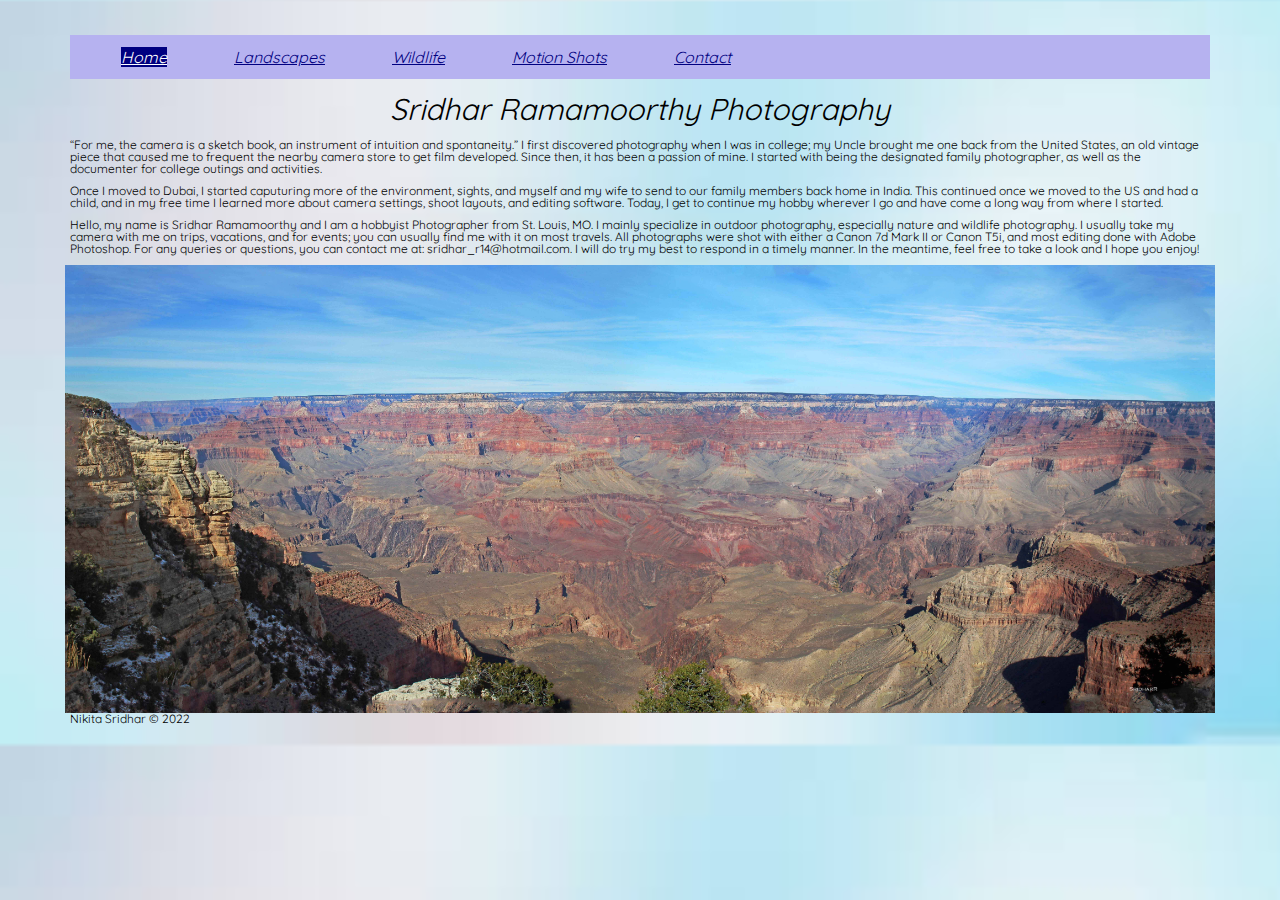
<file: index.html>
<!DOCTYPE html>
	<!-- You do not need to make any changes to this file, but
	you should still review the tags to make sure that you
	are familiar with them. -->

<html lang="en">
<!-- All of the meta data for the page belongs in the header tag -->
<head>
	<!-- Global site tag (gtag.js) - Google Analytics -->
	<script async src="https://www.googletagmanager.com/gtag/js?id=G-3K1FR7B7LJ"></script>
	<script>
	window.dataLayer = window.dataLayer || [];
	function gtag(){dataLayer.push(arguments);}
	gtag('js', new Date());

	gtag('config', 'G-3K1FR7B7LJ');
	</script>
	<meta charset="UTF-8">
	<meta name="viewport" content="width=device-width, initial-scale=1.0">
	<!-- Link to the favicon image -->
	<link rel="icon" href="images/favicon.ico">
	<!-- Link to the reset file -->
	<link rel="stylesheet" href="css/html5reset.css">
	<!-- Link to the stylesheet -->
	<link rel="stylesheet" href="css/style.css">
	<link href='https://fonts.googleapis.com/css?family=Quicksand' rel='stylesheet'>    
	<title>Home</title>
</head>

<!-- All of the visible code in the page belongs in the body tag -->
<body class="bg">
	<!-- Header is a sematic tag page that aids readability -->
	<header>
		<a class=skip href="#main">Skip to content</a>
		<!-- Nav is a sematic tag page that aids accessibility -->
		<nav>
			<ul>
				<!-- Since I am on the index file I added class = action to the link to index. -->
				<li class="active"><a href = "index.html" class="current">Home</a></li>
				<li><a href = "landscapes.html">Landscapes</a></li>
				<li><a href = "wildlife.html">Wildlife</a></li>
				<li><a href = "motionshots.html">Motion Shots</a></li>
				<li><a href = "contact.html">Contact</a></li>
			</ul>
		</nav>
		<!-- The h1 is a semantic tag that aids accessibility -->
		<h1 id="main">Sridhar Ramamoorthy Photography</h1>
	</header>

	<!-- Every page should have a main tag for accessibility -->
	<main>
		<!-- Make sure your anchor tags have a link (href) and a clickable component -->
		<p>
			“For me, the camera is a sketch book, an instrument of intuition and spontaneity.” I first discovered photography when I 
			was in college; my Uncle brought me one back from the United States, an old vintage piece that caused me to frequent the 
			nearby camera store to get film developed. Since then, it has been a passion of mine. I started with being the designated
			family photographer, as well as the documenter for college outings and activities. 
		</p>
		<p>
			Once I moved to Dubai, I started caputuring
			more of the environment, sights, and myself and my wife to send to our family members back home in India. This continued once
			we moved to the US and had a child, and in my free time I learned more about camera settings, shoot layouts, and editing software.
			Today, I get to continue my hobby wherever I go and have come a long way from where I started.
		</p>
		<p>Hello, my name is Sridhar Ramamoorthy and I am a hobbyist Photographer from St. Louis, MO. I mainly specialize in outdoor photography, 
			especially nature and wildlife photography. I usually take my camera with me on trips, vacations, and for events; you can usually find me 
			with it on most travels. All photographs were shot with either a Canon 7d Mark II or Canon T5i, and most editing done with Adobe Photoshop. 
			For any queries or questions, you can contact me at: sridhar_r14@hotmail.com. I will do try my best to respond in a timely manner.
			In the meantime, feel free to take a look and I hope you enjoy! 
		</p> 

		<img src = "images/landscape-1.jpg" alt="Grand Canyon" width="1000"/>
	</main>

	<!-- Footer is a sematic tag page that aids readability -->
	<footer>
		<p>Nikita Sridhar &copy; 2022</p>
	</footer>
</body>
</html>
</file>
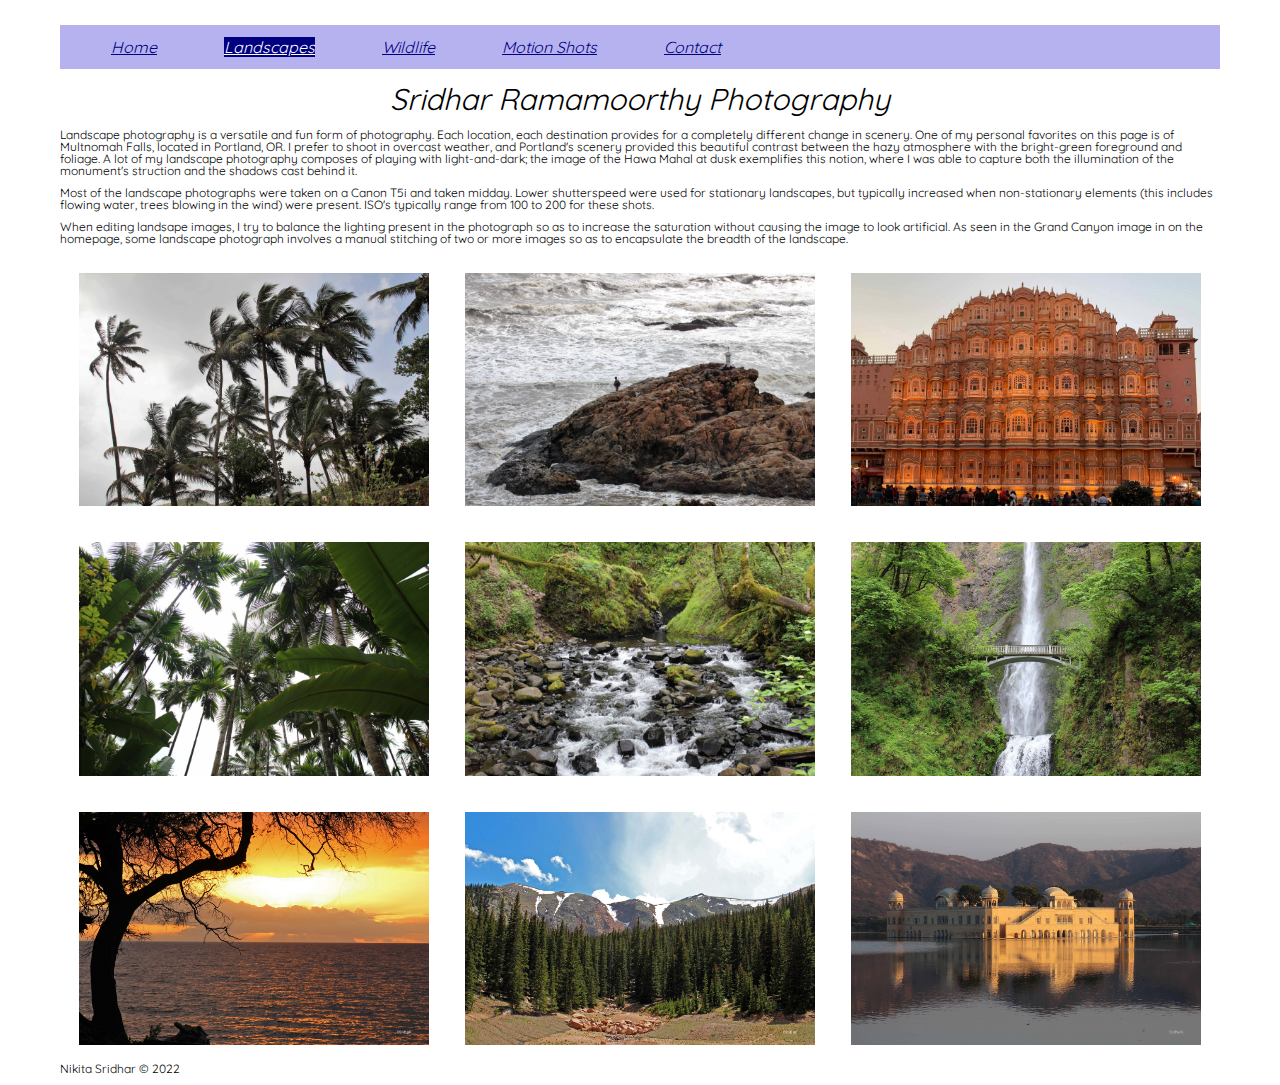
<file: landscapes.html>
<!DOCTYPE html>
	<!-- You do not need to make any changes to this file, but
	you should still review the tags to make sure that you
	are familiar with them. -->

<html lang="en">
<!-- All of the meta data for the page belongs in the header tag -->
<head>
        <!-- Global site tag (gtag.js) - Google Analytics -->
    <script async src="https://www.googletagmanager.com/gtag/js?id=G-3K1FR7B7LJ"></script>
    <script>
    window.dataLayer = window.dataLayer || [];
    function gtag(){dataLayer.push(arguments);}
    gtag('js', new Date());

    gtag('config', 'G-3K1FR7B7LJ');
    </script>
	<meta charset="UTF-8">
	<meta name="viewport" content="width=device-width, initial-scale=1.0">
	<!-- Link to the favicon image -->
	<link rel="icon" href="images/favicon.ico">
	<!-- Link to the reset file -->
	<link rel="stylesheet" href="css/html5reset.css">
	<!-- Link to the stylesheet -->
	<link rel="stylesheet" href="css/style.css">
    <link href='https://fonts.googleapis.com/css?family=Quicksand' rel='stylesheet'> 
	<title>Landscapes</title>
</head>

<!-- All of the visible code in the page belongs in the body tag -->
<body>
	<!-- Header is a sematic tag page that aids readability -->
	<header>
        <a class=skip href="#main">Skip to content</a>
		<!-- Nav is a sematic tag page that aids accessibility -->
		<nav>
			<ul> 
				<!-- Since I am on the index file I added class = action to the link to index. -->
				<li><a href = "index.html" >Home</a></li>
				<li class="active"><a href = "landscapes.html" class="current">Landscapes</a></li>
				<li><a href = "wildlife.html">Wildlife</a></li>
				<li><a href = "motionshots.html">Motion Shots</a></li>
                <li><a href = "contact.html">Contact</a></li>
			</ul>
		</nav>
		<!-- The h1 is a semantic tag that aids accessibility -->
		<h1 id="main">Sridhar Ramamoorthy Photography</h1>
	</header>

	<!-- Every page should have a main tag for accessibility -->
	<main>
		<!-- Make sure your anchor tags have a link (href) and a clickable component -->
        <p>Landscape photography is a versatile and fun form of photography. Each location, each destination 
            provides for a completely different change in scenery. One of my personal favorites on this page is
            of Multnomah Falls, located in Portland, OR. I prefer to shoot in overcast weather, and Portland's
            scenery provided this beautiful contrast between the hazy atmosphere with the bright-green foreground
            and foliage. A lot of my landscape photography composes of playing with light-and-dark; the image of
            the Hawa Mahal at dusk exemplifies this notion, where I was able to capture both the illumination of 
            the monument's struction and the shadows cast behind it.
        </p>
        <p>Most of the landscape photographs were taken on a Canon T5i and taken
            midday. Lower shutterspeed were used for stationary landscapes, but typically
            increased when non-stationary elements (this includes flowing water, trees blowing in the wind)
            were present. ISO's typically range from 100 to 200 for these shots. 
        </p>
        <p>
            When editing landsape images, I try to balance the lighting present in the photograph so as to increase the saturation without
            causing the image to look artificial. As seen in the Grand Canyon image in on the homepage, some
            landscape photograph involves a manual stitching of two or more images so as to encapsulate the breadth
            of the landscape.    
        </p>


        <div class="containerFlex">
            <img src = "images/landscape-2.jpg" alt="Palm trees blowing in the wind"/>
            <!-- <div class="overlay"> -->
                <!-- <div class="text">Goa, India [Canon EOS REBEL T5i, 1/400 sec. f/10, ISO 100]</div> -->

        

            <img src = "images/landscape-3.jpg" alt="Seaside overlook"/>
            <!-- <div class="overlay"> -->
                <!-- <div class="flex-text">Colorado, USA [Canon T5i, 1/100 sec, f/11 ISO 100]</div> -->
           
        
        
            <img src = "images/landscape-4.jpg" alt="Hawa Mahal in Jaipur, India at night"/>
            <!-- <div class="overlay"> -->
                <!-- <div class="text">Hawa Mahal, Jaipur, India [iPhoneXR, 1/100 sec. f/1.8]</div> -->
            
  
            <img src = "images/landscape-5.jpg" alt="Looking up at crowding palm trees"/>
            <!-- <div class="overlay"> -->
                <!-- <div class="text">Goa, India [Canon EOS REBEL T5i, 1/125 sec. f16, ISO 160]</div> -->
  
    
            <img src = "images/landscape-6.jpg" alt="Water flowing over stones"/>
            <!-- <div class="overlay"> -->
                <!-- <div class="text">Columbia River, Portland [Canon T5i, 1/60 sec, f/8, ISO 640]</div> -->
    
            <img src = "images/landscape-7.jpg" alt="Waterfall behind a bridge in Portland, OR"/>
            <!-- <div class="overlay"> -->
                <!-- <div class="text">Multnomah Falls, Portland [Canon T5i, 1/320 sec, f/4, ISO 200]</div> -->
 
            <img src = "images/landscape-8.jpg" alt="Sunset behind a tree in Hawaii"/>
            <!-- <div class="overlay"> -->
                <!-- <div class="text">Kaanapali Beach, Maui, HI [Canon T5i, 1/320 sec, f/8, ISO 100]</div> -->
  
            <img src = "images/landscape-9.jpg" alt="Mountainview near Pikes Peak, CO"/>
            <!-- <div class="overlay"> -->
                <!-- <div class="text">Pikes Peak, CO [Canon T5i, 1/160 sec, f/10, ISO 100]</div> -->
 
            <img src = "images/landscape-10.jpg" alt="Jal Mahal in Jaipur, India surrounded by water"/>
            <!-- <div class="overlay"> -->
                <!-- <div class="text">Jal Mahal, Jaipur, India [Canon T5i, 1/125 sec, f/7, ISO 100]</div> -->
        </div>
  
	</main>

	<!-- Footer is a sematic tag page that aids readability -->
	<footer>
		<p>Nikita Sridhar &copy; 2022</p>
	</footer>
</body>
</html>
</file>
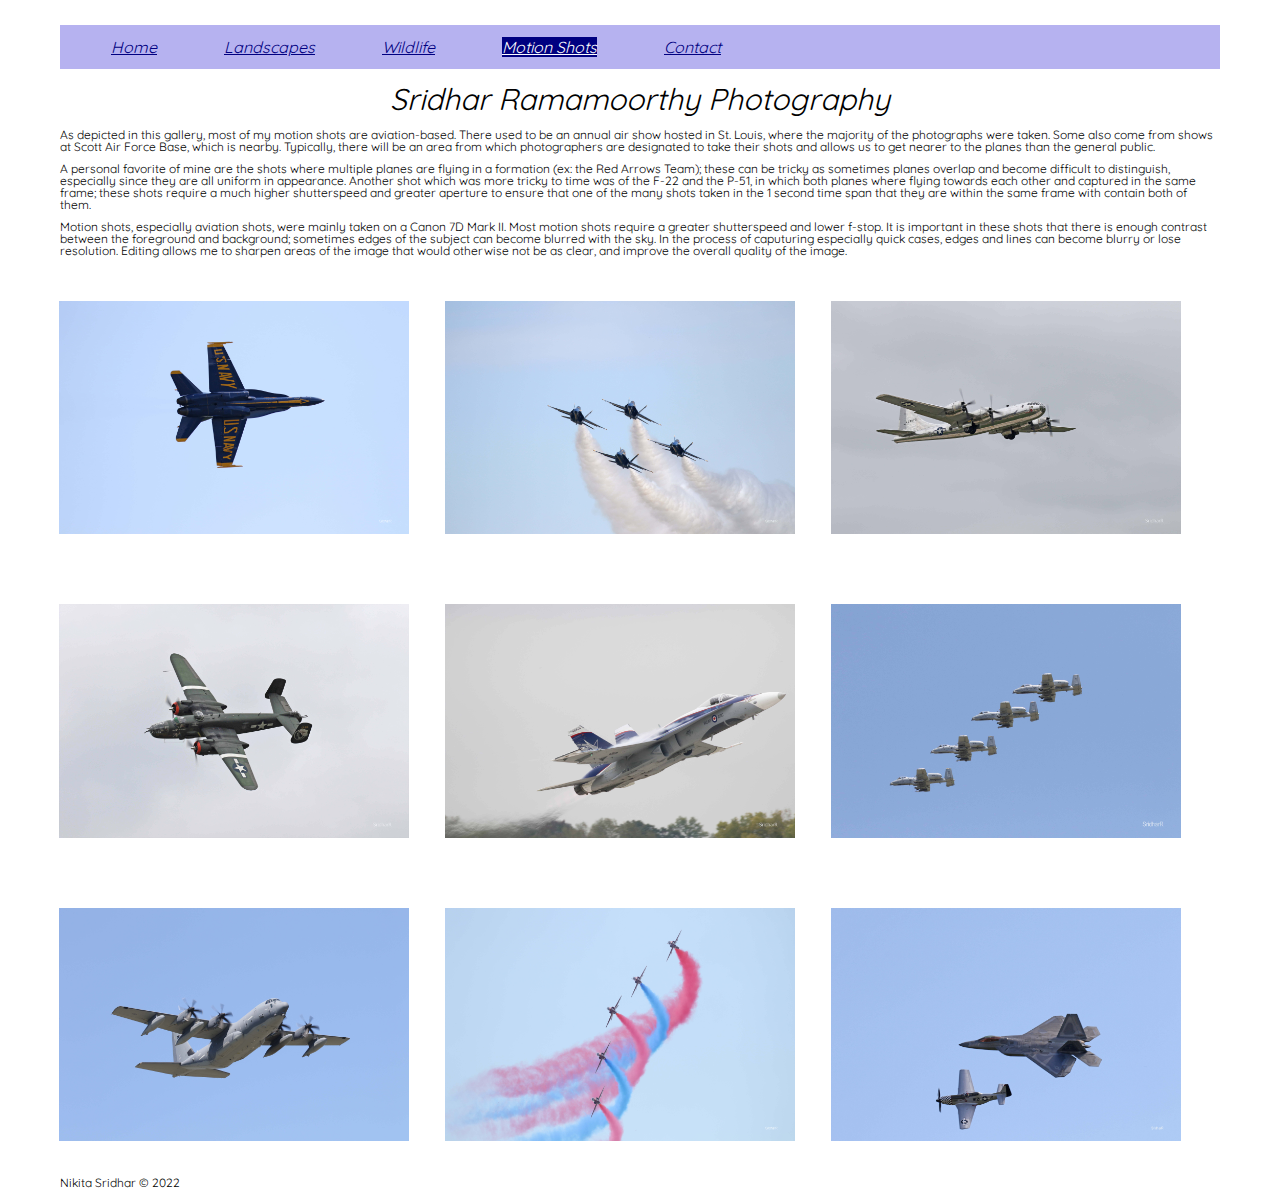
<file: motionshots.html>
<!DOCTYPE html>
	<!-- You do not need to make any changes to this file, but
	you should still review the tags to make sure that you
	are familiar with them. -->

<html lang="en">
<!-- All of the meta data for the page belongs in the header tag -->
    <head>
        <!-- Global site tag (gtag.js) - Google Analytics -->
    <script async src="https://www.googletagmanager.com/gtag/js?id=G-3K1FR7B7LJ"></script>
    <script>
    window.dataLayer = window.dataLayer || [];
    function gtag(){dataLayer.push(arguments);}
    gtag('js', new Date());

    gtag('config', 'G-3K1FR7B7LJ');
    </script>
	<meta charset="UTF-8">
	<meta name="viewport" content="width=device-width, initial-scale=1.0">
	<!-- Link to the favicon image -->
	<link rel="icon" href="images/favicon.ico">
	<!-- Link to the reset file -->
	<link rel="stylesheet" href="css/html5reset.css">
	<!-- Link to the stylesheet -->
	<link rel="stylesheet" href="css/style.css">
    <link href='https://fonts.googleapis.com/css?family=Quicksand' rel='stylesheet'> 
	<title>Motion Shots</title>
</head>

<!-- All of the visible code in the page belongs in the body tag -->
<body>
	<!-- Header is a sematic tag page that aids readability -->
	<header>
        <a class=skip href="#main">Skip to content</a>
		<!-- Nav is a sematic tag page that aids accessibility -->
		<nav>
			<ul>
				<!-- Since I am on the index file I added class = action to the link to index. -->
				<li><a href = "index.html">Home</a></li>
				<li><a href = "landscapes.html">Landscapes</a></li>
				<li><a href = "wildlife.html">Wildlife</a></li>
				<li class="active"><a href = "motionshots.html" class="current">Motion Shots</a></li>
                <li><a href = "contact.html">Contact</a></li>
			</ul>
		</nav>
		<!-- The h1 is a semantic tag that aids accessibility -->
		<h1 id="main">Sridhar Ramamoorthy Photography</h1>
	</header>

	<!-- Every page should have a main tag for accessibility -->
	<main>
		<!-- Make sure your anchor tags have a link (href) and a clickable component -->
        <p>As depicted in this gallery, most of my motion shots are aviation-based. There used to be an annual air show hosted
            in St. Louis, where the majority of the photographs were taken. Some also come from shows at Scott Air Force Base,
            which is nearby. Typically, there will be an area from which photographers are designated to take their shots and 
            allows us to get nearer to the planes than the general public. 
        </p>
        <p>A personal favorite of mine are the shots where multiple
            planes are flying in a formation (ex: the Red Arrows Team); these can be tricky as sometimes planes overlap and become difficult 
            to distinguish, especially since they are all uniform in appearance. Another shot which was more tricky to time was of the 
            F-22 and the P-51, in which both planes where flying towards each other and captured in the same frame; these shots require
            a much higher shutterspeed and greater aperture to ensure that one of the many shots taken in the 1 second time span that
            they are within the same frame with contain both of them.
        </p>
        <p>Motion shots, especially aviation shots, were mainly taken on a Canon 7D Mark II. Most motion shots require a greater
            shutterspeed and lower f-stop. It is important in these shots that there is enough contrast between the foreground and
            background; sometimes edges of the subject can become blurred with the sky. In the process of caputuring especially quick
            cases, edges and lines can become blurry or lose resolution. Editing allows me to sharpen areas of the image that would
            otherwise not be as clear, and improve the overall quality of the image.
        </p>

        <div class="container">
            <img src = "images/motion-1.jpg" alt="Side view of Navy Blue airplane in sky"/>
            <div class="overlay">
                <div class="text">Navy Blue Angels, St.Louis Air Show [Canon 7D Mark II, 1/2000 sec. f/5, ISO 250]</div>
            </div>
        </div>
        <div class="container">
            <img src = "images/motion-2.jpg" alt="4 airplanes flying in a diamond"/>
            <div class="overlay">
                <div class="text">Navy Blue Angels formation, St. Louis Air Show [Canon 7D Mark II, 1/2000 sec, f/5.6 ISO 250]</div>
            </div>
        </div>
        <div class="container">
            <img src = "images/motion-3.jpg" alt="Isometric view of airplane flying"/>
            <div class="overlay">
                <div class="text">Hercules C-130 (Fat Albert) Blue Angels transport, St Louis Air Show [Canon &D Mark II, 1/320 sec, f/7.1, ISO 100]</div>
            </div>
        </div>
        <div class="container">
            <img src = "images/motion-4.jpg" alt="Olive green airplane flying"/>
            <div class="overlay">
                <div class="text">US Airforce B-25, St. Louis Air Show [Canon 7D Mark II, 1/250 sec, f/6.3 ISO 125]</div>
            </div>
        </div>
        <div class="container">
            <img src = "images/motion-5.jpg" alt="White airplane taking off"/>
            <div class="overlay">
                <div class="text">Canada NORAD F-18 fighter, St. Louis Air Show [Canon 7D Mark II, 1/1000 sec, f/5.6, ISO 1000]</div>
            </div>
        </div>
        <div class="container">
            <img src = "images/motion-6.jpg" alt="4 airplanes flying in a diagonal side view"/>
            <div class="overlay">
                <div class="text">A-10 Warthog, Whiteman AFB Air Show  [Canon 7D Mark II, 1/2000 sec, f/11, ISO 1250]</div>
            </div>
        </div>
        <div class="container">
            <img src = "images/motion-7.jpg" alt="Airplane with four rotors flying"/>
            <div class="overlay">
                <div class="text"> Hercules C-130 (Fat Albert) Blue Angels transport, St Louis Air Show [Canon &D Mark II, 1/320 sec, f/7.1, ISO 100]</div>
            </div>
        </div>
        <div class="container">
            <img src = "images/motion-8.jpg" alt="4 airplanes turning with blue and pink smoke trailing"/>
            <div class="overlay">
                <div class="text">UK RAF Red Arrows team, St. Louis Air Show {Canon 7D Mark II, 1/2000 sec, f/5 ISO 200]</div>
            </div>
        </div>
        <div class="container">
            <img src = "images/motion-9.jpg" alt="Two different planes flying next to each other"/>
            <div class="overlay">
                <div class="text">USAF F-22 Raptor & P-51 Mustang Heritage flight , St. Louis Air Show [Canon 7D Mark II, 1/250 sec, f/10, ISO 100]</div>
            </div>
        </div>
	</main>

	<!-- Footer is a sematic tag page that aids readability -->
	<footer>
		<p>Nikita Sridhar &copy; 2022</p>
	</footer>
</body>
</html>
</file>
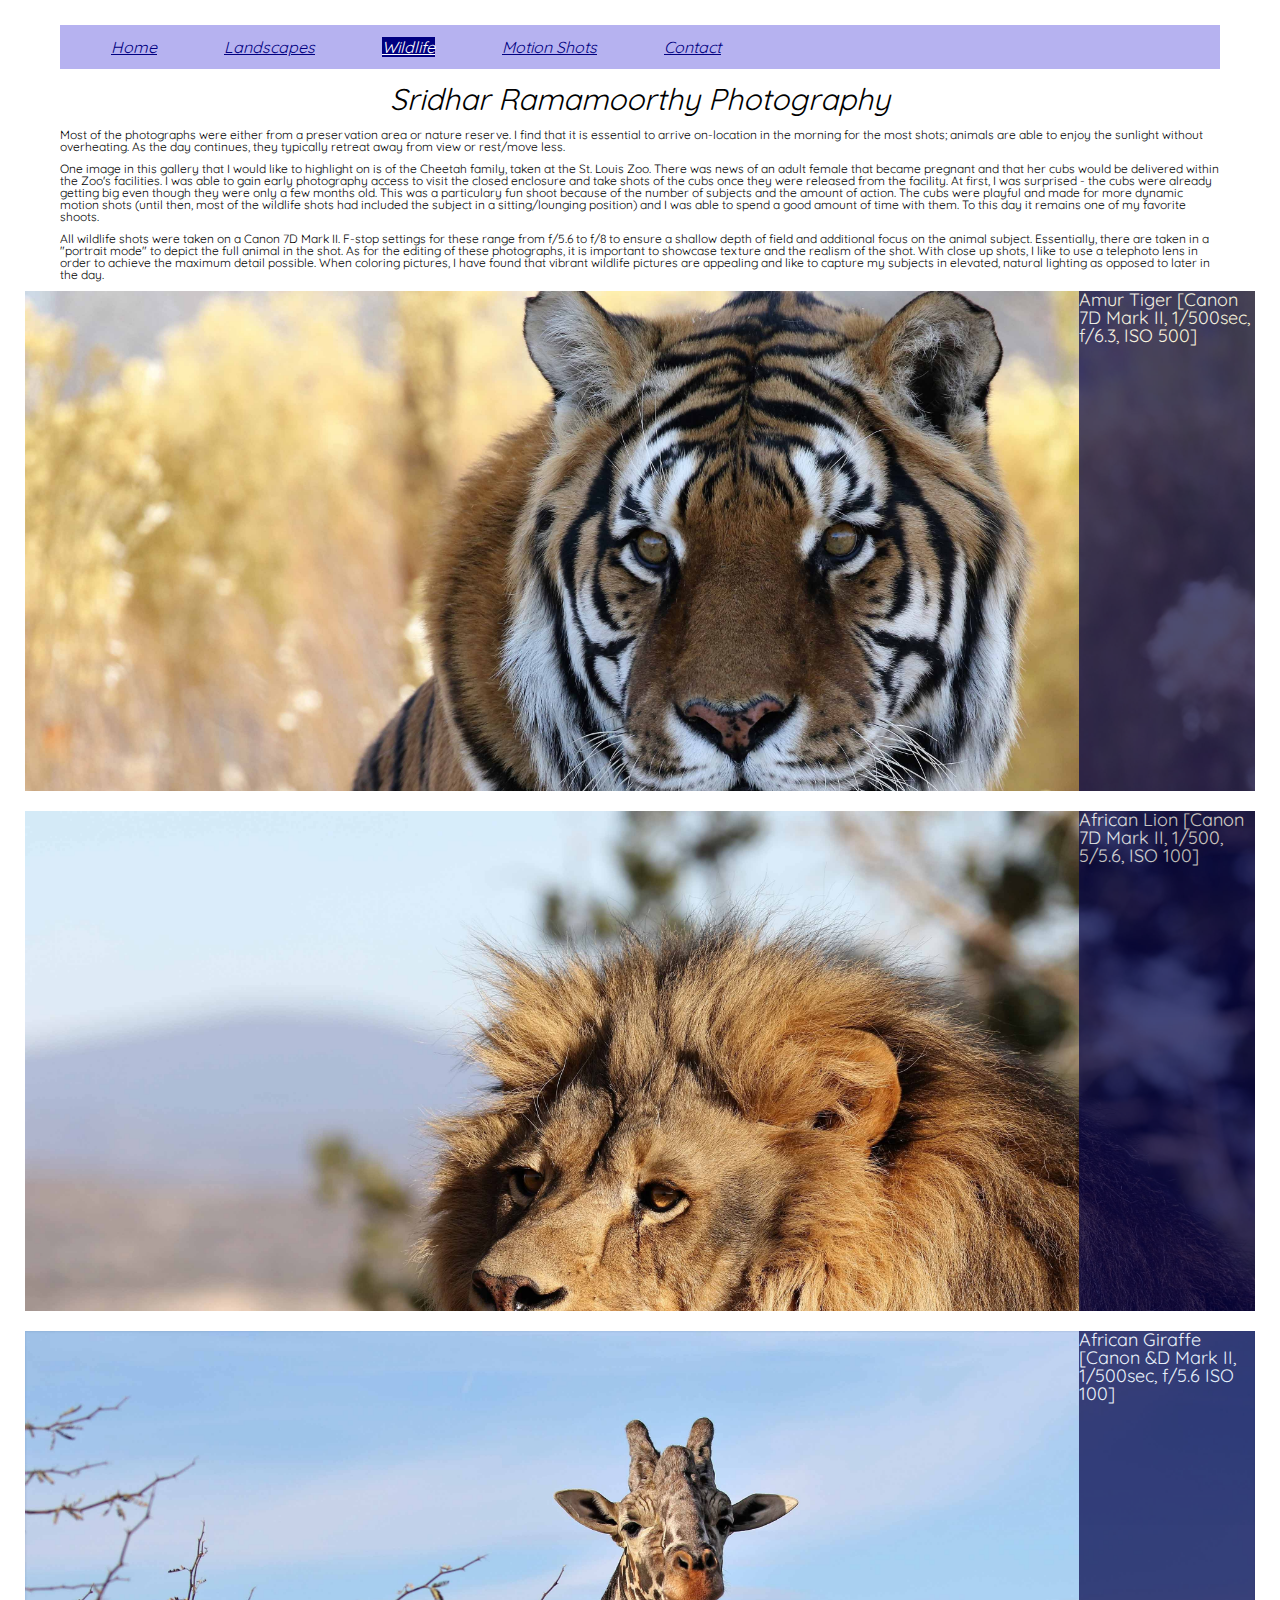
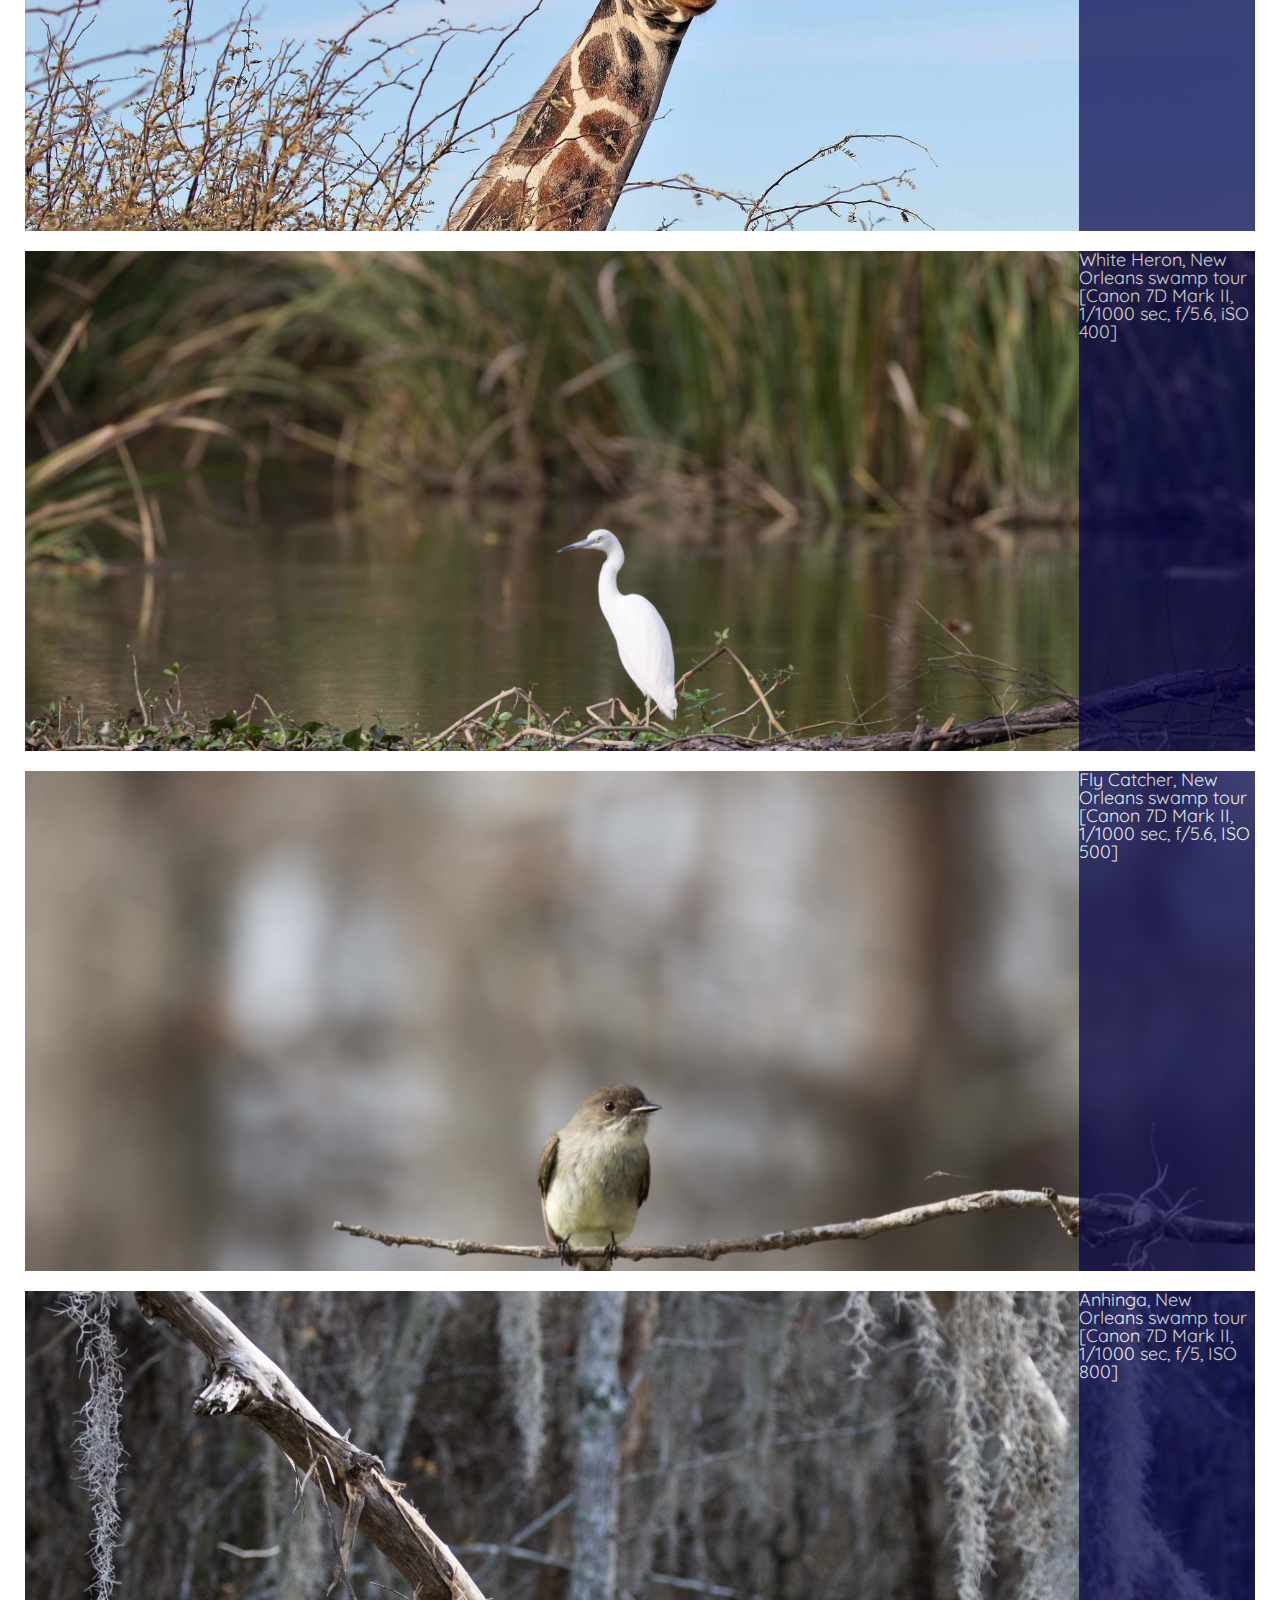
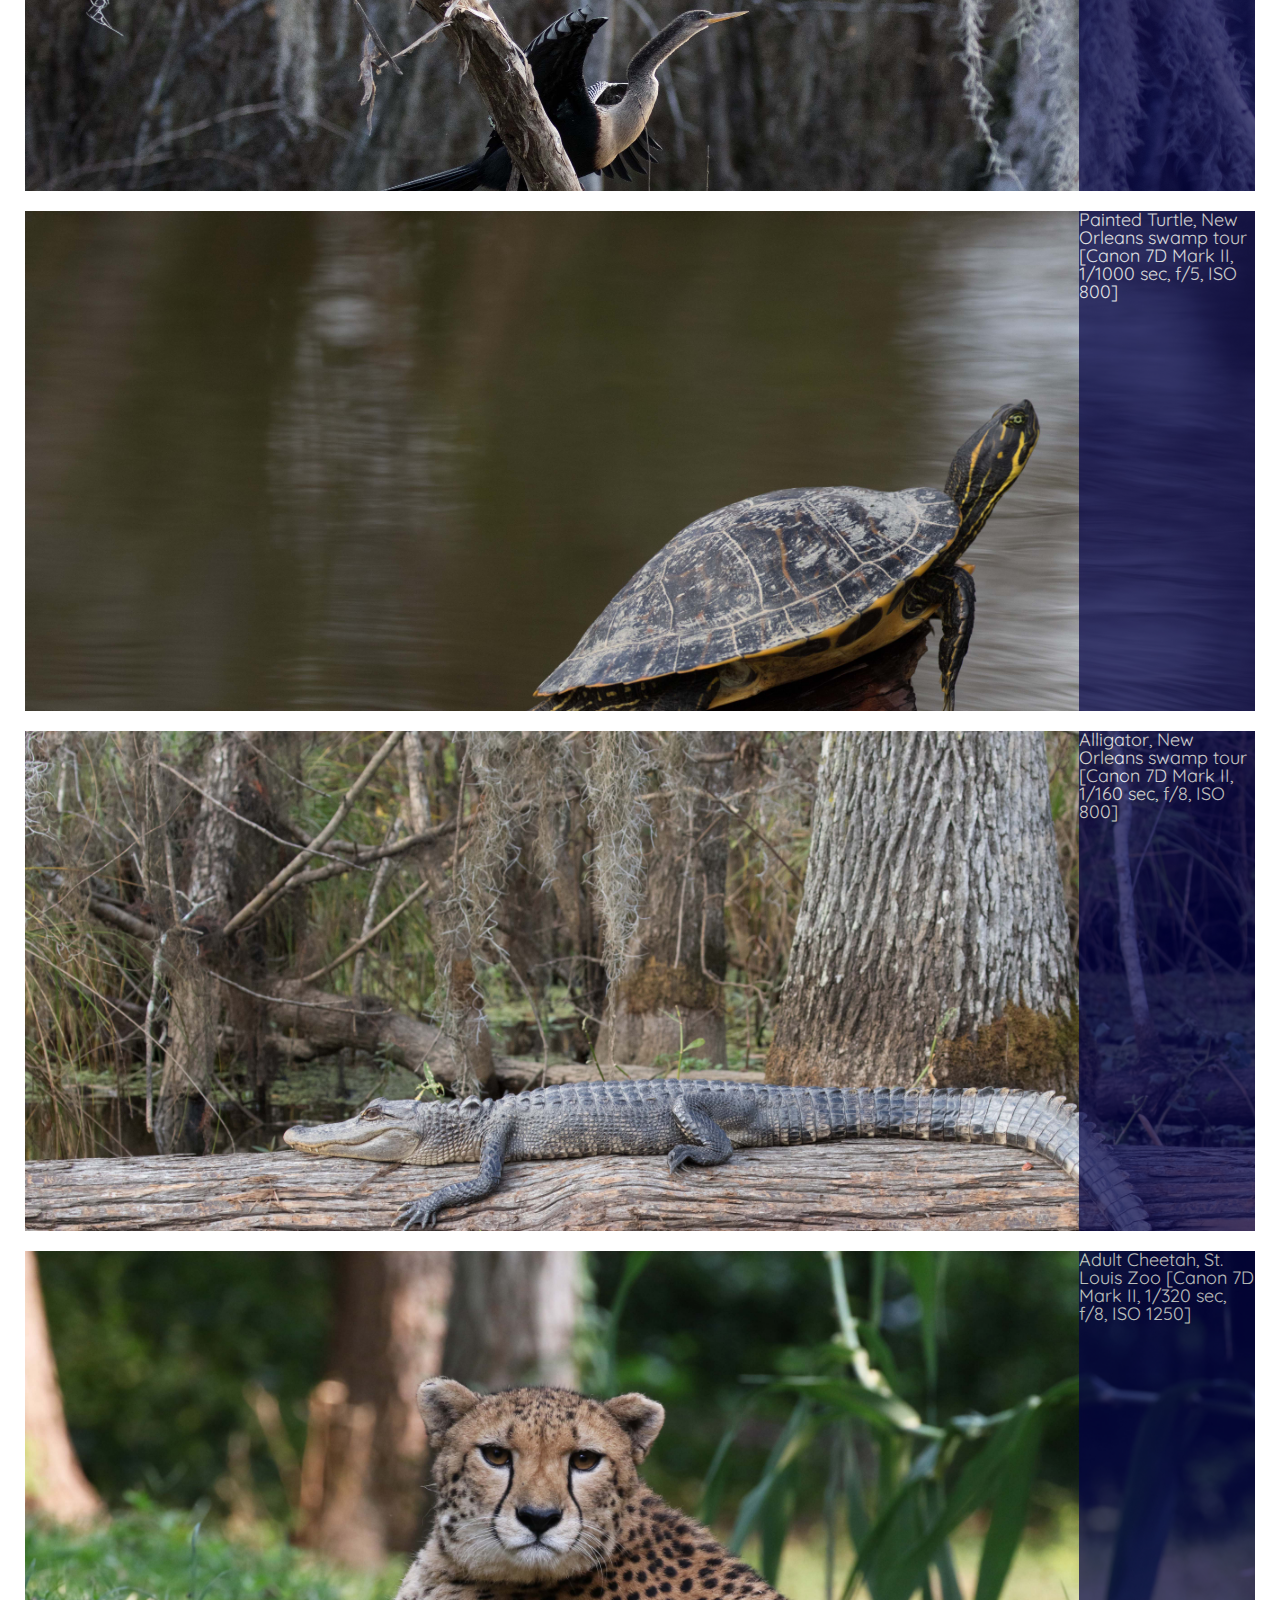
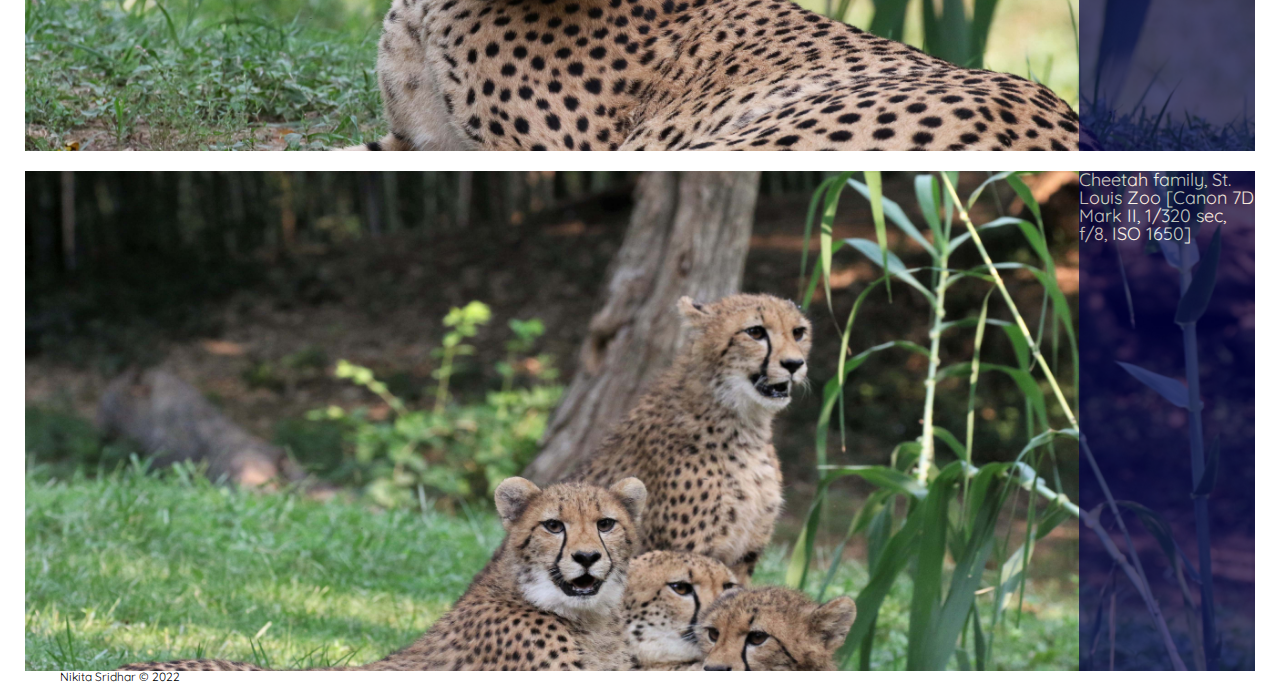
<file: wildlife.html>
<!DOCTYPE html>
	<!-- You do not need to make any changes to this file, but
	you should still review the tags to make sure that you
	are familiar with them. -->

<html lang="en">
<!-- All of the meta data for the page belongs in the header tag -->
<head>
        <!-- Global site tag (gtag.js) - Google Analytics -->
    <script async src="https://www.googletagmanager.com/gtag/js?id=G-3K1FR7B7LJ"></script>
    <script>
    window.dataLayer = window.dataLayer || [];
    function gtag(){dataLayer.push(arguments);}
    gtag('js', new Date());

    gtag('config', 'G-3K1FR7B7LJ');
    </script>
	<meta charset="UTF-8">
	<meta name="viewport" content="width=device-width, initial-scale=1.0">
	<!-- Link to the favicon image -->
	<link rel="icon" href="images/favicon.ico">
	<!-- Link to the reset file -->
	<link rel="stylesheet" href="css/html5reset.css">
	<!-- Link to the stylesheet -->
	<link rel="stylesheet" href="css/style.css">
    <link href='https://fonts.googleapis.com/css?family=Quicksand' rel='stylesheet'> 
	<title>Wildlife</title>
</head>

<!-- All of the visible code in the page belongs in the body tag -->
<body>
	<!-- Header is a sematic tag page that aids readability -->
	<header>
        <a class=skip href="#main">Skip to content</a>
		<!-- Nav is a sematic tag page that aids accessibility -->
		<nav>
			<ul>
				<!-- Since I am on the index file I added class = action to the link to index. -->
				<li><a href = "index.html" >Home</a></li>
				<li><a href = "landscapes.html">Landscapes</a></li>
				<li class="active"><a href = "wildlife.html" class="current">Wildlife</a></li>
				<li><a href = "motionshots.html">Motion Shots</a></li>
                <li><a href = "contact.html">Contact</a></li>
			</ul>
		</nav>
		<!-- The h1 is a semantic tag that aids accessibility -->
		<h1 id="main">Sridhar Ramamoorthy Photography</h1>
	</header>

	<!-- Every page should have a main tag for accessibility -->
	<main>
		<!-- Make sure your anchor tags have a link (href) and a clickable component -->
        <p>
            Most of the photographs were either from a preservation area or nature reserve. I find that it is essential to 
            arrive on-location in the morning for the most shots; animals are able to enjoy the sunlight without overheating.
             As the day continues, they typically retreat away from view or rest/move less. 
        </p>
        <p>
             One image in this gallery that I would like to highlight on is of the Cheetah family, taken at the St. Louis Zoo. There 
             was news of an adult female that became pregnant and that her cubs would be delivered within the Zoo's facilities. I was able 
             to gain early photography access to visit the closed enclosure and take shots of the cubs once they were released from the 
             facility. At first, I was surprised - the cubs were already getting big even though they were only a few months old. This
              was a particulary fun shoot because of the number of subjects and the amount of action. The cubs were playful and made 
              for more dynamic motion shots (until then, most of the wildlife shots had included the subject in a sitting/lounging position) 
              and I was able to spend a good amount of time with them. To this day it remains one of my favorite shoots.
        </p>
        <p>All wildlife shots were taken on a Canon 7D Mark II. F-stop settings for these range from f/5.6 to f/8 
            to ensure a shallow depth of field and additional focus on the animal subject. Essentially, there are taken in a
            "portrait mode" to depict the full animal in the shot. As for the editing of these photographs, it is important
            to showcase texture and the realism of the shot. With close up shots, I like to use a telephoto lens in order to 
            achieve the maximum detail possible. When coloring pictures, I have found that vibrant wildlife pictures are appealing
            and like to capture my subjects in elevated, natural lighting as opposed to later in the day.
        </p>
        <div class="grid">
        <div class="tiger-image">
            <img src = "images/wildlife-1.jpg" alt="Close up of a Tiger"/></div>
            <!-- <div class="overlay-tiger"> -->
            <div class="tiger-text">Amur Tiger [Canon 7D Mark II, 1/500sec, f/6.3, ISO 500]</div>   
   
        <div class="lion-image">
            <img src = "images/wildlife-2.jpg" alt="Lion sunbathing"/></div>
            <!-- <div class="overlay-lion"> -->
                <div class="lion-text">African Lion [Canon 7D Mark II, 1/500, 5/5.6, ISO 100]</div>
            
      
        <div class="giraffe-image">
            <img src = "images/wildlife-3.jpg" alt="Giraffe peeking from behind some trees"/></div>
            <!-- <div class="overlay-giraffe"> -->
                <div class="giraffe-text">African Giraffe [Canon &D Mark II, 1/500sec, f/5.6 ISO 100]</div>
            
      
        <div class="heron-image">
            <img src = "images/wildlife-4.jpg" alt="White Heron on a branch"/></div>
            <!-- <div class="overlay-heron"> -->
                <div class="heron-text">White Heron, New Orleans swamp tour [Canon 7D Mark II, 1/1000 sec, f/5.6, iSO 400]</div>
            
  
        <div class="catcher-image">
            <img src = "images/wildlife-5.jpg" alt="Tiny bird on a tree branch"/></div>
            <!-- <div class="overlay-catcher"> -->
                <div class="catcher-text">Fly Catcher, New Orleans swamp tour [Canon 7D Mark II, 1/1000 sec, f/5.6, ISO 500]</div>
            
     
        <div class="anhinga-image">
            <img src = "images/wildlife-6.jpg" alt="Swamp bird spreading its wings"/></div>
            <!-- <div class="overlay-anhinga"> -->
                <div class="anhinga-text">Anhinga, New Orleans swamp tour [Canon 7D Mark II, 1/1000 sec, f/5, ISO 800]</div>
    
        <div class="turtle-image">
            <img src = "images/wildlife-7.jpg" alt="Turle on a rock in a moving stream"/></div>
            <!-- <div class="overlay-turtle"> -->
                <div class="turtle-text">Painted Turtle, New Orleans swamp tour [Canon 7D Mark II, 1/1000 sec, f/5, ISO 800]</div>
           
       
        <div class="gator-image">
            <img src = "images/wildlife-8.jpg" alt="Alligator lounging on a swamp log"/></div>
            <!-- <div class="overlay-gator"> -->
                <div class="gator-text">Alligator, New Orleans swamp tour [Canon 7D Mark II, 1/160 sec, f/8, ISO 800]</div>
         
      
        <div class="cheetah-image">
            <img src = "images/wildlife-9.jpg" alt="Mother cheetah in a Zoo enclosure"/></div>
            <!-- <div class="overlay-cheetah"> -->
                <div class="cheetah-text">Adult Cheetah, St. Louis Zoo [Canon 7D Mark II, 1/320 sec, f/8, ISO 1250]</div>
           
       
        <div class="cubs-image">
            <img src = "images/wildlife-10.jpg" alt="Cheetah cubs in Zoo enclosure"/></div>
            <!-- <div class="overlay-cubs"> -->
                <div class="cubs-text">Cheetah family, St. Louis Zoo [Canon 7D Mark II, 1/320 sec, f/8, ISO 1650]</div>
       
        </div>
       
	</main>

	<!-- Footer is a sematic tag page that aids readability -->
	<footer>
		<p>Nikita Sridhar &copy; 2022</p>
	</footer>
</body>
</html>
</file>
<file: css/style.css>
body{
    color: #000000;
    font-family: Quicksand, Verdana, 'Times New Roman';
    margin-top: 25px;
    margin-left: 25px;
    margin-right: 25px;
}
.bg{
  background: url("../images/bg.jpg"), #f1f1f1;
  background-size: cover;
  padding: 10px;
  }
h1{
    font-size: 30px;
    text-align: center;
    font-style: italic;
    padding: 15px;
    font-family: Quicksand;
}
h2{
    font-size: 16px;
    text-align: left;
    margin: 0 35px 0 35px;
}
p{
    font-size: 12px;
    text-align: left;
    margin: 0 35px 10px 35px;
}
p:hover:nth-child(3n){
    font-size: 15px;
    font-weight: bold;
    color: darkslateblue;
}
.skip{
  left: -500px;
  position: absolute;
}
.container {
    height: auto;
    width: 350px;
    position: relative;
    display: inline-block;
    border: solid 16px white;
  }
.container img{
    display: block;
    width: 350px;
    height: auto;
    position: relative;
    border: solid 16px white;
    margin: 2px;
  }

.overlay{
    position: absolute;
    top: 0;
    bottom: 0;
    left: 0;
    right: 0;
    height: 100%;
    width: 100%;
    opacity: 0;
    transition: .5s ease;
    background-color: rgb(1, 1, 70);
  }
.container:hover .overlay {
    opacity: 0.7;
  }

.containerFlex{
  display: flex;
  flex-wrap: wrap;
  justify-content: center;
}
.containerFlex img{
  width: 350px;
  height: auto;
  border: solid 16px white;
  margin: 2px;
}


.text {
    color: white;
    font-size: 20px;
    position: absolute;
    top: 50%;
    left: 50%;
    transform: translate(-50%, -50%);
    -ms-transform: translate(-50%, -50%);
  }
nav{
  background-color: rgb(182, 178, 240);
  margin: 0 35px 0 35px;
  overflow: hidden;
}
nav li{
  float: left;
  color: #f2f2f2;
  text-align: center;
  padding: 14px 16px;
}
a{
    color: navy;
    font-style: italic;
    text-decoration: underline;
    margin-left: 35px;
  }
    
nav li a:hover{
    color: white;
    background-color: navy;
    font-style: italic;
  }
nav li a.current{
    color: white;
    background: navy;
  }
 nav li a:active {
    color: rgb(183, 0, 255);
  }

  @keyframes example {
    from {
    width: 400px;
    opacity: 0;
    }
    to {
    width: 1150px;
    opacity: 1;
    }
 }
    
 img[src = "images/landscape-1.jpg"] {
    animation-name: example;
    animation-duration: 10s; 
    animation-iteration-count: 1;
}

@media screen and (prefers-reduced-motion: reduce){
  img[src = "images/landscape-1.jpg"] {
      animation: none;
  }
}   

img[src = "images/landscape-1.jpg"]{
  width:1150px;
  display: block;
  margin-left: auto;
  margin-right: auto;

}

form label{
  font-weight: bold
}
fieldset label, input, textarea{
  display: block;
  justify-items: center;
  margin: 0 35px 10px 35px;
  width: 400px;
}

.grid{
  display: grid;
  grid-template-columns: 1fr 5fr 1fr;
  row-gap: 20px;
}
.grid img{
  width: 100%;
  height: auto;
 

}


.cheetah-text{
  grid-column: 3 / span 2;
  grid-row: 9 / span 1;
  background-color: rgb(1, 1, 70);
  opacity: 0.7;
  max-height: 500px;
  color: white;
  font-size: 18px;
}
.cubs-text{
  grid-column: 3 / span 2;
  grid-row: 10 / span 1;
  background-color: rgb(1, 1, 70);
  opacity: 0.7;
  max-height: 500px;
  color: white;
  font-size: 18px;
}
.tiger-text{
  grid-column: 3 / span 2;
  grid-row: 1 / span 1;
  background-color: rgb(1, 1, 70);
  opacity: 0.7;
  max-height: 500px;
  color: white;
  font-size: 18px;
}
.tiger-image{
  grid-column: 1/ -1;
  grid-row: 1 / span 1;
  max-height: 500px;
  overflow: hidden;
}
.lion-text{
  grid-column: 3 / span 2;
  grid-row: 2 / span 1;
  background-color: rgb(1, 1, 70);
  opacity: 0.7;
  max-height: 500px;
  color: white;
  font-size: 18px;
 }
.lion-image{
  grid-column: 1 / -1;
  grid-row: 2 / span 1;
  max-height: 500px;
  overflow: hidden;
 }
 .giraffe-text{
  grid-column: 3 / span 2;
  grid-row: 3 / span 1;
  background-color: rgb(1, 1, 70);
  opacity: 0.7;
  max-height: 500px;
  color: white;
  font-size: 18px;
}
.giraffe-image{
  grid-column: 1 / -1;
  grid-row: 3 / span 1;
  max-height: 500px;
  overflow: hidden;
}
.heron-text{
  grid-column: 3 / span 2;
  grid-row: 4 / span 1;
  background-color: rgb(1, 1, 70);
  opacity: 0.7;
  max-height: 500px;
  color: white;
  font-size: 18px;
}
 .heron-image{
  grid-column: 1 / -1;
  grid-row: 4 / span 1;
  max-height: 500px;
  overflow: hidden;
}
.catcher-text{
  grid-column: 3 / span 2;
  grid-row: 5 / span 1;
  background-color: rgb(1, 1, 70);
  opacity: 0.7;
  max-height: 500px;
  color: white;
  font-size: 18px;
}
.catcher-image{
  grid-column: 1/-1;
  grid-row: 5 / span 1;
  max-height: 500px;
  overflow: hidden;
}
.anhinga-text{
  grid-column: 3 / span 2;
  grid-row: 6 / span 1;
  background-color: rgb(1, 1, 70);
  opacity: 0.7;
  max-height: 500px;
  color: white;
  font-size: 18px;
 }
.anhinga-image{
  grid-column: 1 / -1;
  grid-row: 6 / span 1;
  max-height: 500px;
  overflow: hidden;
 }
 .turtle-text{
   grid-column: 3 / span 2;
   grid-row: 7 / span 1;
   background-color: rgb(1, 1, 70);
   opacity: 0.7;
   max-height: 500px;
   color: white;
   font-size: 18px;
 }

.turtle-image{
  grid-column: 1 / -1;
  grid-row: 7 / span 1;
  max-height: 500px;
  overflow: hidden;
}
.gator-text{
  grid-column: 3 / span 2;
  grid-row: 8 / span 1;
  background-color: rgb(1, 1, 70);
  opacity: 0.7;
  max-height: 500px;
  color: white;
  font-size: 18px;
}
 .gator-image{
  grid-column: 1 / -1;
  grid-row: 8 / span 1;
  max-height: 500px;
  overflow: hidden;
}
.cheetah-image{
  grid-column: 1/-1;
  grid-row: 9 / span 1;
  max-height: 500px;
  overflow: hidden;
}
.cubs-image{
  grid-column: 1 / -1;
  grid-row: 10 / span 1;
  max-height: 500px;
  overflow: hidden;
 }
</file>
